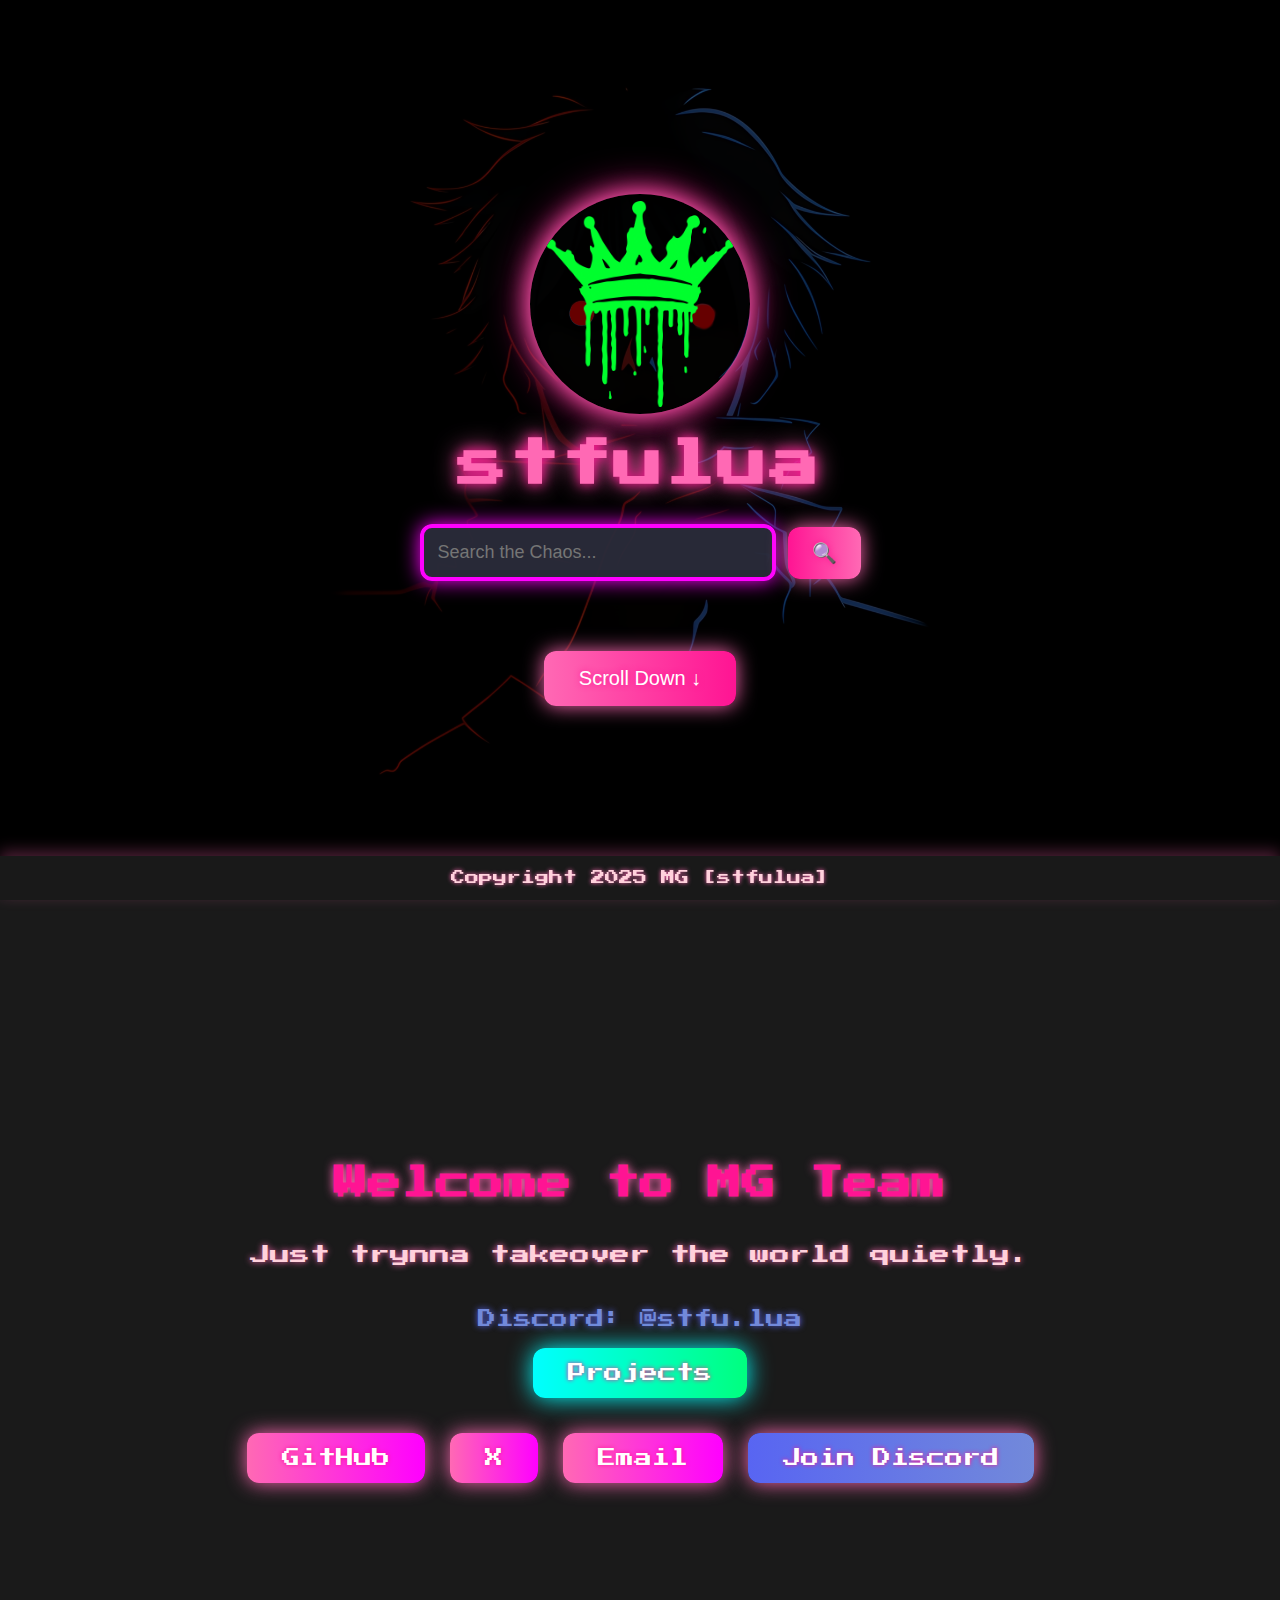
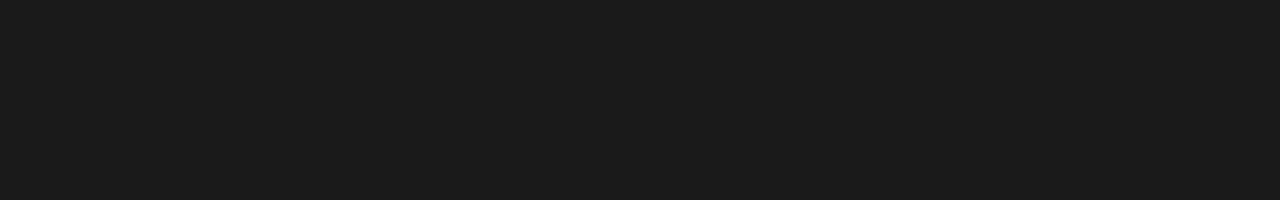
<file: index.html>
<!DOCTYPE html>
<html lang="en">
<head>
  <meta charset="UTF-8">
  <meta name="viewport" content="width=device-width, initial-scale=1.0">
  <title>MG [stfulua]</title>
  <link rel="stylesheet" href="styles.css">
  <link href="https://fonts.googleapis.com/css2?family=Press+Start+2P&display=swap" rel="stylesheet">
</head>
<body oncontextmenu="return false;">
  <div class="hero">
    <img src="logo.png" alt="stfulua Logo" class="logo">
    <h1>stfulua</h1>
    <div class="search-container">
      <input type="text" id="searchInput" placeholder="Search the Chaos..." onkeydown="if(event.key === 'Enter') searchProjects()">
      <button class="search-btn" onclick="searchProjects()">🔍</button>
    </div>
    <button class="scroll-btn" onclick="scrollDown()">Scroll Down ↓</button>
  </div>

  <div class="content">
    <h2>Welcome to MG Team</h2>
    <p>Just trynna takeover the world quietly.</p>
    <p class="discord-profile">Discord: @stfu.lua</p>
    <a href="/projects.html" class="btn project-btn">Projects</a>
    <div class="buttons">
      <a href="https://github.com/stfulua" target="_blank" class="btn">GitHub</a>
      <a href="https://x.com/stfulua_dev" target="_blank" class="btn">X</a>
      <a href="mailto:stfulua@proton.me" target="_blank" class="btn">Email</a>
      <a href="https://discord.gg/h53uAUv8" target="_blank" class="btn discord-btn">Join Discord</a>
    </div>
  </div>
  <footer class="page-footer">Copyright 2025 MG [stfulua]</footer>

  <script src="script.js"></script>
</body>
</html>
</file>
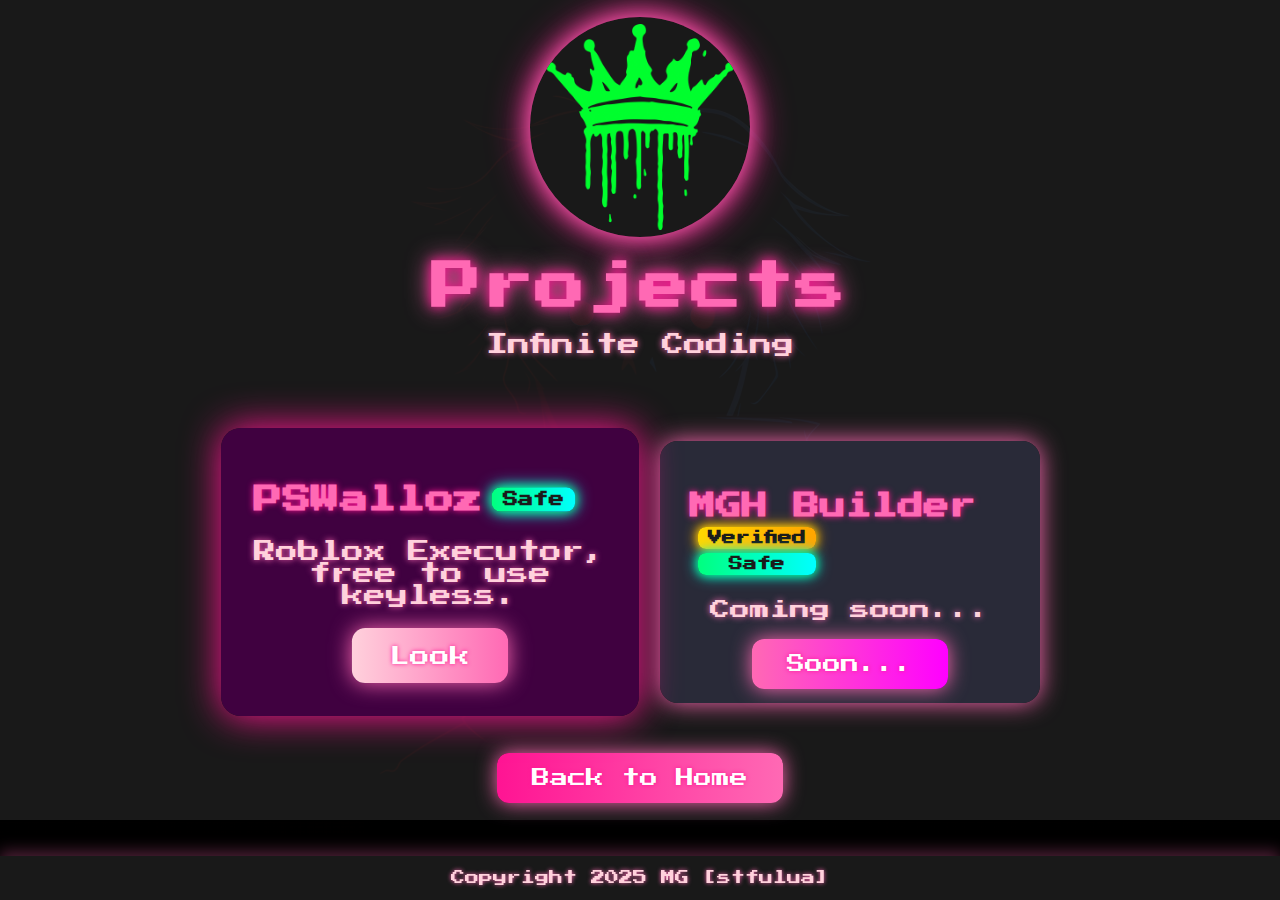
<file: projects.html>
<!DOCTYPE html>
<html lang="en">
<head>
  <meta charset="UTF-8">
  <meta name="viewport" content="width=device-width, initial-scale=1.0">
  <title>stfulua | Projects</title>
  <link rel="stylesheet" href="styles.css">
  <link href="https://fonts.googleapis.com/css2?family=Press+Start+2P&display=swap" rel="stylesheet">
</head>
<body oncontextmenu="return false;">
  <div class="container">
    <img src="logo.png" alt="stfulua Logo" class="logo">
    <h1>Projects</h1>
    <p class="tagline">Infinite Coding</p>

    <div class="projects">
      <div class="project-card featured">
        <h2>PSWalloz <span class="safe">Safe</span></h2>
        <p>Roblox Executor, free to use keyless.</p>
        <a href="/projects/pswalloz.html" class="btn look-btn">Look</a>
      </div>
      <div class="project-card">
        <h2>
          MGH Builder
          <div class="tags">
            <span class="verified">Verified</span>
            <span class="safe">Safe</span>
          </div>
        </h2>
        <p>Coming soon...</p>
        <a href="/soon.html" class="btn">Soon...</a>
      </div>
    </div>

    <a href="/" class="btn back-btn">Back to Home</a>
  </div>
  <footer class="page-footer">Copyright 2025 MG [stfulua]</footer>
</body>
</html>
</file>
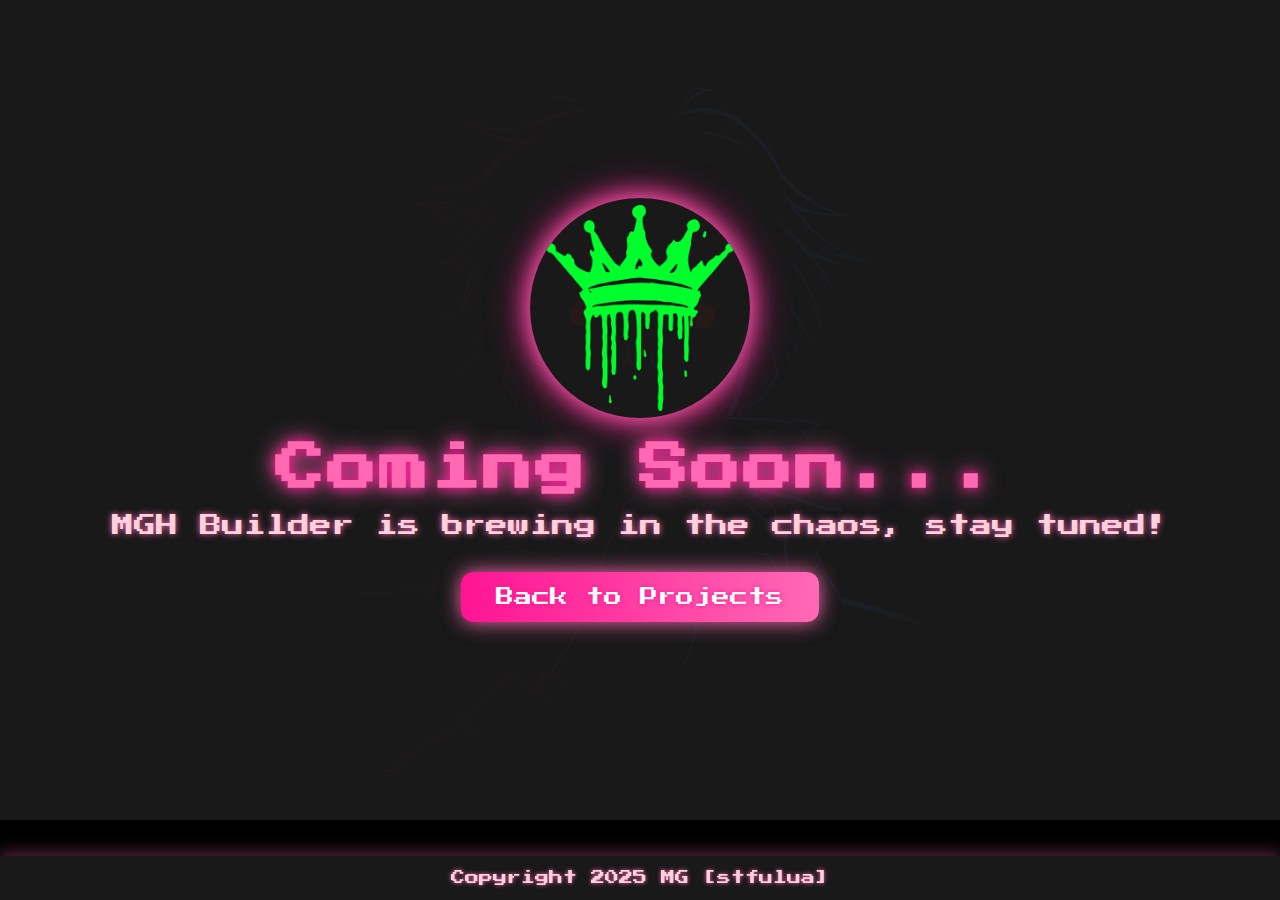
<file: soon.html>
<!DOCTYPE html>
<html lang="en">
<head>
  <meta charset="UTF-8">
  <meta name="viewport" content="width=device-width, initial-scale=1.0">
  <title>stfulua | Coming Soon</title>
  <link rel="stylesheet" href="styles.css">
  <link href="https://fonts.googleapis.com/css2?family=Press+Start+2P&display=swap" rel="stylesheet">
</head>
<body oncontextmenu="return false;">
  <div class="container">
    <img src="logo.png" alt="stfulua Logo" class="logo">
    <h1>Coming Soon...</h1>
    <p class="tagline">MGH Builder is brewing in the chaos, stay tuned!</p>
    <a href="/projects.html" class="btn back-btn">Back to Projects</a>
  </div>
  <footer class="page-footer">Copyright 2025 MG [stfulua]</footer>
</body>
</html>
</file>
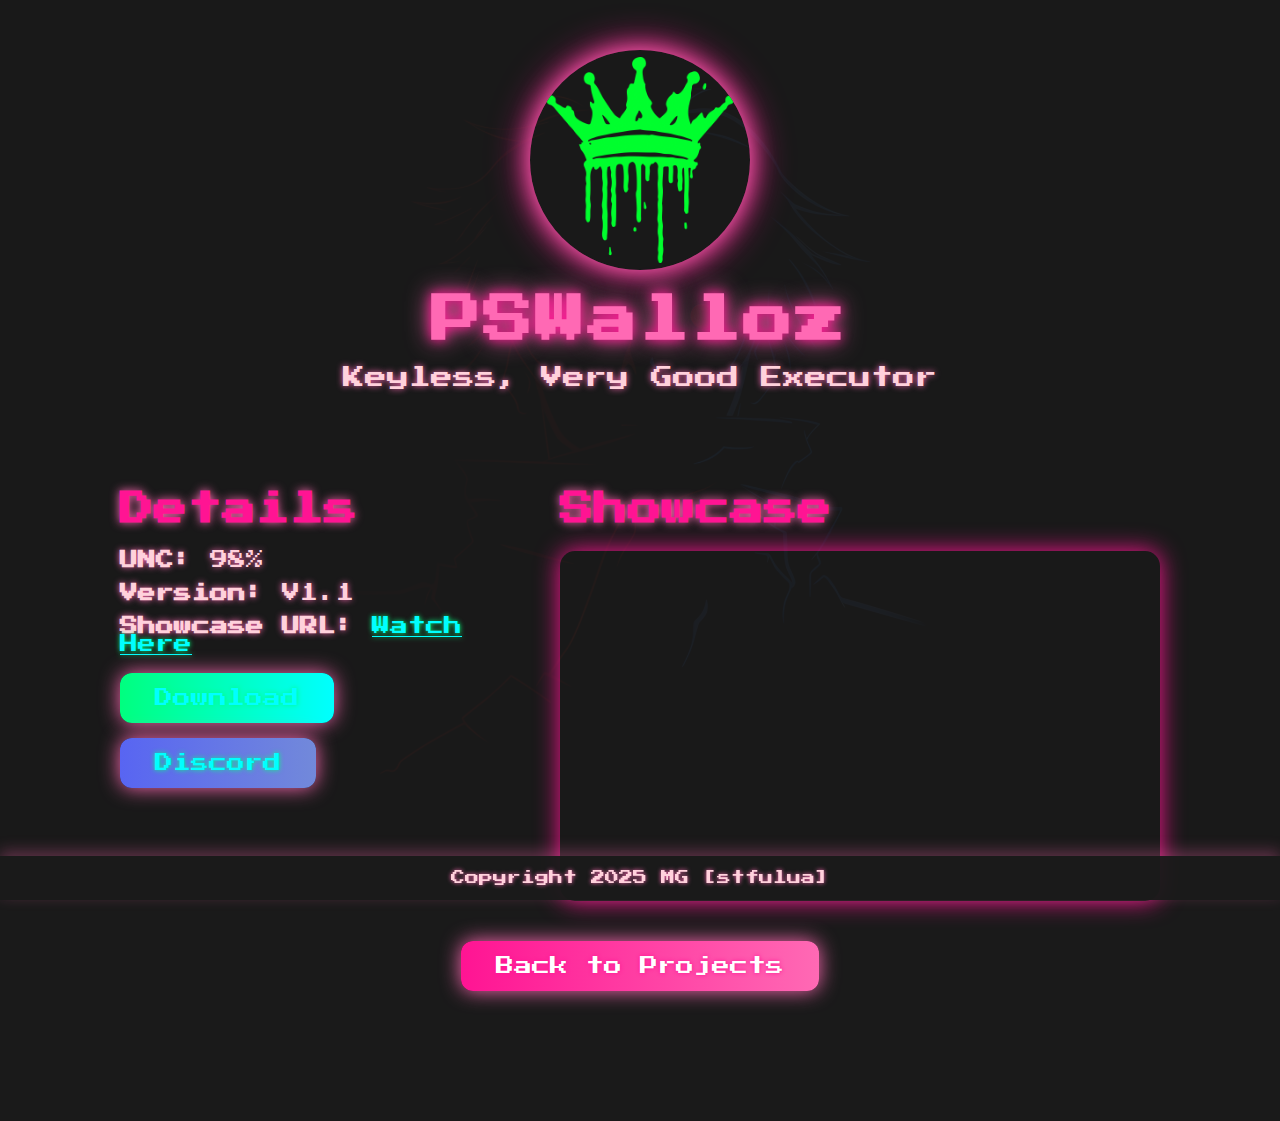
<file: projects/pswalloz.html>
<!DOCTYPE html>
<html lang="en">
<head>
  <meta charset="UTF-8">
  <meta name="viewport" content="width=device-width, initial-scale=1.0">
  <title>stfulua | PSWalloz</title>
  <link rel="stylesheet" href="../styles.css">
  <link href="https://fonts.googleapis.com/css2?family=Press+Start+2P&display=swap" rel="stylesheet">
</head>
<body oncontextmenu="return false;">
  <div class="container project-details">
    <img src="../logo.png" alt="stfulua Logo" class="logo">
    <h1>PSWalloz</h1>
    <p class="tagline">Keyless, Very Good Executor</p>

    <div class="details-grid">
      <div class="info">
        <h2>Details</h2>
        <p><strong>UNC:</strong> 98%</p>
        <p><strong>Version:</strong> V1.1</p>
        <p><strong>Showcase URL:</strong> <a href="https://youtube.com" target="_blank">Watch Here</a></p>
        <div class="button-group">
          <a href="https://mega.nz/file/xes2WL4R#Fqc9liXafEyeVmwwnxH6so7O51cWEMRzg2PUigUZlks" target="_blank" class="btn download-btn">Download</a>
          <a href="https://discord.gg/HZbNCATyug" target="_blank" class="btn discord-btn">Discord</a>
        </div>
      </div>
      <div class="showcase">
        <h2>Showcase</h2>
        <iframe width="600" height="350" src="https://www.youtube.com/embed/dQw4w9WgXcQ" title="PSWalloz Showcase" frameborder="0" allow="accelerometer; autoplay; clipboard-write; encrypted-media; gyroscope; picture-in-picture" allowfullscreen></iframe>
      </div>
    </div>

    <a href="/projects.html" class="btn back-btn">Back to Projects</a>
  </div>
  <footer class="page-footer">Copyright 2025 MG [stfulua]</footer>
</body>
</html>
</file>
<file: styles.css>
body {
  background: url('/background.png') no-repeat center center fixed;
  background-size: cover;
  background-color: #1A1A1A;
  margin: 0;
  padding: 0;
  font-family: 'Press Start 2P', cursive;
  color: #FFFFFF;
  overflow-x: hidden;
}

.hero {
  min-height: 100vh;
  display: flex;
  flex-direction: column;
  justify-content: center;
  align-items: center;
  text-align: center;
  background: rgba(0, 0, 0, 0.6);
}

.logo {
  width: 220px;
  height: auto;
  margin-bottom: 25px;
  border-radius: 50%;
  box-shadow: 0 0 25px #FF69B4, 0 0 40px #FF1493;
  animation: pulse 2s infinite alternate;
}

h1 {
  color: #FF69B4;
  font-size: 50px;
  text-shadow: 0 0 12px #FF1493, 0 0 25px #FF69B4;
  margin: 0;
  letter-spacing: 2px;
}

.search-container {
  margin: 35px 0;
  display: flex;
  align-items: center;
  gap: 12px;
}

#searchInput {
  padding: 14px;
  font-size: 18px;
  background: rgba(42, 43, 58, 0.95);
  color: #FFD1DC;
  border: 4px solid #FF00FF;
  border-radius: 12px;
  width: 320px;
  box-shadow: 0 0 20px #FF00FF;
  outline: none;
  transition: box-shadow 0.3s;
}

#searchInput:focus {
  box-shadow: 0 0 30px #FF69B4;
}

.search-btn {
  background: linear-gradient(90deg, #FF1493, #FF69B4);
  color: #FFFFFF;
  padding: 14px 24px;
  border: none;
  border-radius: 12px;
  font-size: 20px;
  text-shadow: 0 0 6px #FF1493;
  cursor: pointer;
  box-shadow: 0 0 20px #FF69B4;
  transition: transform 0.3s, box-shadow 0.3s;
}

.search-btn:hover {
  transform: scale(1.1);
  background: linear-gradient(90deg, #FF69B4, #FFD1DC);
  box-shadow: 0 0 30px #FF1493;
}

.scroll-btn {
  background: linear-gradient(90deg, #FF69B4, #FF1493);
  color: #FFFFFF;
  padding: 16px 35px;
  border: none;
  border-radius: 12px;
  font-size: 20px;
  text-shadow: 0 0 6px #FF1493;
  cursor: pointer;
  margin-top: 35px;
  box-shadow: 0 0 20px #FF69B4;
  transition: transform 0.3s, box-shadow 0.3s;
}

.scroll-btn:hover {
  transform: scale(1.1);
  background: linear-gradient(90deg, #FF1493, #FFD1DC);
  box-shadow: 0 0 30px #FF1493;
}

.content, .container {
  min-height: calc(100vh - 80px); /* Leaves room for footer */
  display: flex;
  flex-direction: column;
  justify-content: center;
  align-items: center;
  text-align: center;
  background: rgba(26, 26, 26, 0.95);
  margin-bottom: 80px; /* Prevents overlap with footer */
}

.project-details {
  padding: 50px;
}

h2 {
  color: #FF1493;
  font-size: 34px;
  text-shadow: 0 0 10px #FF69B4;
  margin-bottom: 25px;
  display: flex;
  align-items: center;
  gap: 8px;
  flex-wrap: wrap; /* Allows wrapping if needed */
}

.tags {
  display: flex;
  flex-direction: column;
  gap: 4px; /* Tight spacing between stacked tags */
  margin-left: 8px; /* Small offset from project name */
}

.verified {
  background: linear-gradient(90deg, #FFD700, #FFA500);
  color: #1A1A1A;
  font-size: 14px;
  padding: 4px 10px;
  border-radius: 8px;
  text-shadow: none;
  box-shadow: 0 0 10px #FFD700, 0 0 15px #FFA500;
  animation: glow-verified 1.5s infinite alternate;
}

.safe {
  background: linear-gradient(90deg, #00FF7F, #00FFFF);
  color: #1A1A1A;
  font-size: 14px;
  padding: 4px 10px;
  border-radius: 8px;
  text-shadow: none;
  box-shadow: 0 0 10px #00FF7F, 0 0 15px #00FFFF;
  animation: glow-safe 1.5s infinite alternate;
}

p {
  color: #FFD1DC;
  font-size: 20px;
  text-shadow: 0 0 6px #FF69B4;
  margin-bottom: 35px;
}

p.tagline {
  font-size: 22px;
}

p.discord-profile {
  color: #7289DA; /* Discord blue */
  font-size: 18px;
  text-shadow: 0 0 6px #5865F2;
  margin: 10px 0 20px 0;
}

.buttons {
  display: flex;
  flex-wrap: wrap;
  justify-content: center;
  gap: 25px;
}

.btn {
  background: linear-gradient(90deg, #FF69B4, #FF00FF);
  color: #FFFFFF;
  padding: 16px 35px;
  border-radius: 12px;
  text-decoration: none;
  font-size: 18px;
  text-shadow: 0 0 4px #FF1493;
  box-shadow: 0 0 20px #FF69B4;
  transition: transform 0.3s, box-shadow 0.3s;
}

.btn:hover {
  background: linear-gradient(90deg, #FF00FF, #FFD1DC);
  transform: scale(1.05);
  box-shadow: 0 0 30px #FF1493;
}

.project-btn {
  background: linear-gradient(90deg, #00FFFF, #00FF7F);
  box-shadow: 0 0 25px #00FFFF;
  margin-bottom: 35px;
}

.project-btn:hover {
  background: linear-gradient(90deg, #00FF7F, #FFD1DC);
  transform: scale(1.1);
}

.look-btn {
  background: linear-gradient(90deg, #FFD1DC, #FF69B4);
}

.look-btn:hover {
  background: linear-gradient(90deg, #FF69B4, #FF00FF);
}

.download-btn {
  background: linear-gradient(90deg, #00FF7F, #00FFFF);
  color: #1A1A1A;
}

.download-btn:hover {
  background: linear-gradient(90deg, #00FFFF, #FFD1DC);
}

.discord-btn {
  background: linear-gradient(90deg, #5865F2, #7289DA);
  color: #FFFFFF;
}

.discord-btn:hover {
  background: linear-gradient(90deg, #7289DA, #FFD1DC);
  transform: scale(1.05);
  box-shadow: 0 0 30px #5865F2;
}

.back-btn {
  background: linear-gradient(90deg, #FF1493, #FF69B4);
}

.back-btn:hover {
  background: linear-gradient(90deg, #FF69B4, #FFD1DC);
}

.projects {
  display: flex;
  flex-wrap: wrap;
  justify-content: center;
  gap: 40px;
  margin: 50px 0;
}

.project-card {
  background: rgba(42, 43, 58, 0.95);
  padding: 30px;
  border-radius: 18px;
  width: 320px;
  box-shadow: 0 0 25px #FF69B4;
  transition: transform 0.3s;
}

.project-card:hover {
  transform: scale(1.03);
}

.project-card.featured {
  transform: scale(1.1);
  box-shadow: 0 0 35px #FF1493;
  background: rgba(66, 0, 66, 0.95);
}

.project-card.featured:hover {
  transform: scale(1.13);
}

.project-card h2 {
  color: #FF69B4;
  font-size: 26px;
  text-shadow: 0 0 6px #FF1493;
}

.details-grid {
  display: flex;
  justify-content: center;
  gap: 40px;
  flex-wrap: wrap;
  margin: 40px 0;
}

.info {
  max-width: 400px;
  text-align: left;
}

.info p {
  margin: 15px 0;
  font-size: 18px;
}

.info a {
  color: #00FFFF;
  text-shadow: 0 0 5px #00FF7F;
}

.button-group {
  display: flex;
  flex-wrap: wrap;
  gap: 15px;
  margin-top: 20px;
}

.showcase iframe {
  border-radius: 15px;
  box-shadow: 0 0 25px #FF1493;
}

.page-footer {
  position: fixed;
  bottom: 0;
  left: 0;
  width: 100%;
  background: rgba(26, 26, 26, 0.95);
  color: #FFD1DC;
  font-size: 14px;
  text-shadow: 0 0 4px #FF69B4;
  text-align: center;
  padding: 15px 0;
  box-shadow: 0 -5px 15px rgba(255, 105, 180, 0.3);
}

@keyframes pulse {
  0% { box-shadow: 0 0 25px #FF69B4; }
  100% { box-shadow: 0 0 35px #FF1493, 0 0 50px #FF69B4; }
}

@keyframes glow-verified {
  0% { box-shadow: 0 0 10px #FFD700; }
  100% { box-shadow: 0 0 15px #FFA500, 0 0 20px #FFD700; }
}

@keyframes glow-safe {
  0% { box-shadow: 0 0 10px #00FF7F; }
  100% { box-shadow: 0 0 15px #00FFFF, 0 0 20px #00FF7F; }
}
</file>
